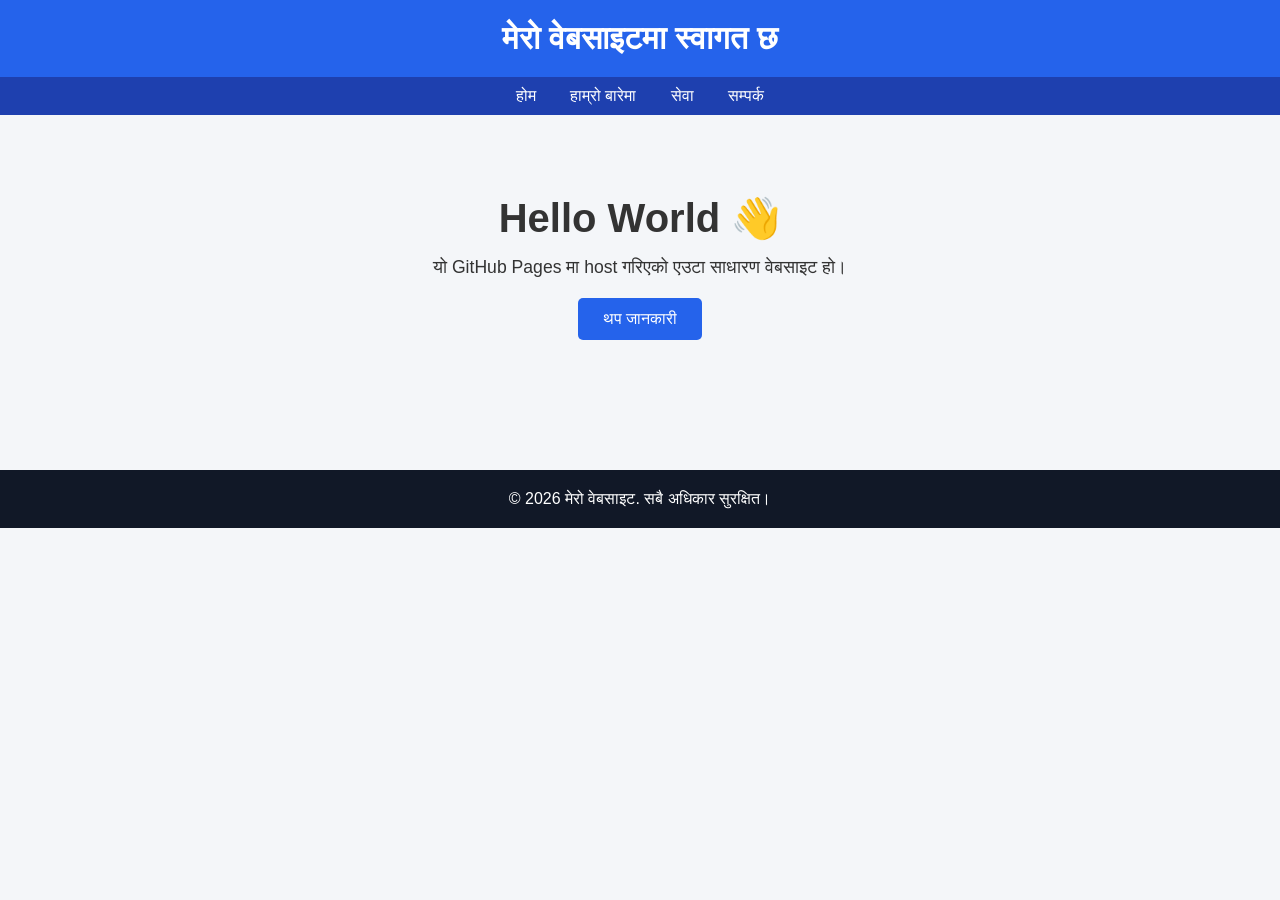
<file: index.html.html>
<!DOCTYPE html>
<html lang="ne">
<head>
    <meta charset="UTF-8">
    <meta name="viewport" content="width=device-width, initial-scale=1.0">
    <title>मेरो वेबसाइट</title>

    <style>
        * {
            margin: 0;
            padding: 0;
            box-sizing: border-box;
        }

        body {
            font-family: Arial, sans-serif;
            background: #f4f6f9;
            color: #333;
        }

        header {
            background: #2563eb;
            color: white;
            padding: 20px;
            text-align: center;
        }

        nav {
            background: #1e40af;
            padding: 10px;
            text-align: center;
        }

        nav a {
            color: white;
            text-decoration: none;
            margin: 0 15px;
        }

        .hero {
            text-align: center;
            padding: 80px 20px;
        }

        .hero h1 {
            font-size: 2.5rem;
            margin-bottom: 15px;
        }

        .hero p {
            font-size: 1.1rem;
            margin-bottom: 20px;
        }

        .btn {
            display: inline-block;
            background: #2563eb;
            color: white;
            padding: 12px 25px;
            text-decoration: none;
            border-radius: 5px;
        }

        footer {
            margin-top: 50px;
            background: #111827;
            color: white;
            text-align: center;
            padding: 20px;
        }
    </style>
</head>
<body>

    <header>
        <h1>मेरो वेबसाइटमा स्वागत छ</h1>
    </header>

    <nav>
        <a href="#">होम</a>
        <a href="#">हाम्रो बारेमा</a>
        <a href="#">सेवा</a>
        <a href="#">सम्पर्क</a>
    </nav>

    <section class="hero">
        <h1>Hello World 👋</h1>
        <p>यो GitHub Pages मा host गरिएको एउटा साधारण वेबसाइट हो।</p>
        <a href="#" class="btn">थप जानकारी</a>
    </section>

    <footer>
        <p>&copy; 2026 मेरो वेबसाइट. सबै अधिकार सुरक्षित।</p>
    </footer>

</body>
</html>
</file>
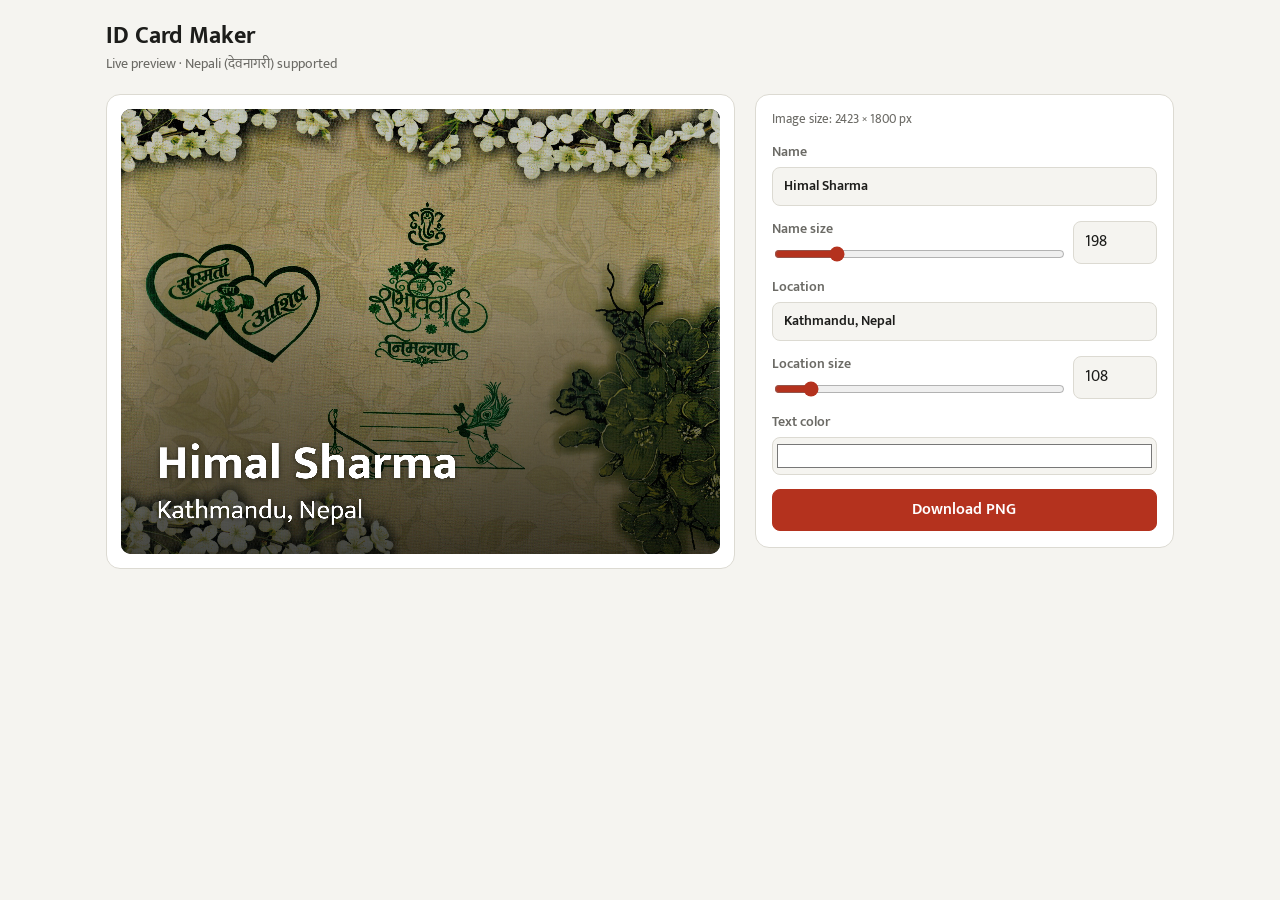
<file: card/ID Card Maker.html>
<!DOCTYPE html>
<html lang="en">
<head>
<meta charset="UTF-8">
<meta name="viewport" content="width=device-width, initial-scale=1, viewport-fit=cover">
<title>ID Card Maker</title>
<link rel="preconnect" href="https://fonts.googleapis.com">
<link rel="preconnect" href="https://fonts.gstatic.com" crossorigin>
<link href="https://fonts.googleapis.com/css2?family=Mukta:wght@400;600;700&family=Noto+Sans+Devanagari:wght@400;700&display=swap" rel="stylesheet">
<style>
:root{
  box-sizing:border-box;
  padding-top:env(safe-area-inset-top,0px);
  padding-bottom:env(safe-area-inset-bottom,0px);
  --bg:#f5f4f0; --panel:#ffffff; --text:#1d1d1b; --muted:#6b6a65; --line:#dcdad2; --accent:#b4321e; --accent-text:#ffffff;
  color-scheme:light;
}
@media (prefers-color-scheme: dark){
  :root:not([data-theme="light"]){
    --bg:#161614; --panel:#201f1d; --text:#f1efe8; --muted:#a3a198; --line:#3a3935; --accent:#e0644f; --accent-text:#161614;
    color-scheme:dark;
  }
}
:root[data-theme="dark"]{
  --bg:#161614; --panel:#201f1d; --text:#f1efe8; --muted:#a3a198; --line:#3a3935; --accent:#e0644f; --accent-text:#161614;
  color-scheme:dark;
}
html{scroll-padding-top:env(safe-area-inset-top,0px)}
*,*::before,*::after{box-sizing:border-box}
body{margin:0;background:var(--bg);color:var(--text);font-family:'Mukta','Noto Sans Devanagari',system-ui,sans-serif;font-size:16px;line-height:1.4}
.app{max-width:1100px;margin:0 auto;padding:20px 16px 32px;display:grid;gap:20px;grid-template-columns:minmax(0,1.5fr) minmax(280px,1fr);align-items:start}
@media (max-width:820px){.app{grid-template-columns:1fr}}
h1{grid-column:1/-1;margin:0;font-size:1.5rem;font-weight:700}
h1 small{display:block;font-size:.9rem;font-weight:400;color:var(--muted)}
.stage{background:var(--panel);border:1px solid var(--line);border-radius:14px;padding:14px}
canvas{max-width:100%;height:auto;display:block;margin:0 auto;border-radius:10px;background:#222}
.panel{background:var(--panel);border:1px solid var(--line);border-radius:14px;padding:16px;display:grid;gap:14px}
label{display:grid;gap:5px;font-size:.85rem;font-weight:600;color:var(--muted)}
input[type=text],input[type=url],input[type=number]{width:100%;padding:9px 11px;border:1px solid var(--line);border-radius:8px;background:var(--bg);color:var(--text);font:inherit}
input:focus-visible,button:focus-visible{outline:2px solid var(--accent);outline-offset:1px}
.row{display:grid;grid-template-columns:1fr 84px;gap:10px;align-items:end}
.row input[type=range]{width:100%;accent-color:var(--accent)}
.inline{display:flex;gap:8px}
.inline input{flex:1;min-width:0}
button,.btn{padding:9px 14px;border:1px solid var(--line);border-radius:8px;background:var(--bg);color:var(--text);font:inherit;font-weight:600;cursor:pointer;white-space:nowrap}
button.primary{background:var(--accent);color:var(--accent-text);border-color:var(--accent)}
input[type=file]{display:none}
.status{font-size:.8rem;min-height:1.2em;color:var(--muted)}
.status.err{color:var(--accent)}
input[type=color]{width:100%;height:38px;border:1px solid var(--line);border-radius:8px;background:var(--bg);padding:2px}
</style>
</head>
<body>
<main class="app">
  <h1>ID Card Maker <small>Live preview · Nepali (देवनागरी) supported</small></h1>

  <section class="stage">
    <canvas id="card" width="1011" height="638" aria-label="Identity card preview"></canvas>
  </section>

  <section class="panel">
    <!-- Background image: keep cf.jpg in the same folder as this HTML file (hidden; used only for the canvas) -->
    <img id="bgImg" src="cf.jpg" alt="" hidden>
    <div class="status" id="status" role="status"></div>

    <label>Name
      <input type="text" id="name" value="Himal Sharma" placeholder="e.g. हिमाल शर्मा">
    </label>
    <div class="row">
      <label>Name size
        <input type="range" id="nameSizeR" min="20" max="140" value="72">
      </label>
      <input type="number" id="nameSize" min="20" max="140" value="72" aria-label="Name font size">
    </div>

    <label>Location
      <input type="text" id="loc" value="Kathmandu, Nepal" placeholder="e.g. काठमाडौं, नेपाल">
    </label>
    <div class="row">
      <label>Location size
        <input type="range" id="locSizeR" min="14" max="100" value="40">
      </label>
      <input type="number" id="locSize" min="14" max="100" value="40" aria-label="Location font size">
    </div>

    <label>Text color <input type="color" id="color" value="#ffffff"></label>

    <button class="primary" id="dl" type="button">Download PNG</button>
  </section>
</main>

<script>
(function(){
  var FONT = "'Mukta','Noto Sans Devanagari',sans-serif";
  var bgEl = document.getElementById('bgImg');
  var canvas = document.getElementById('card');
  var ctx = canvas.getContext('2d');
  var W = canvas.width, H = canvas.height;
  var $ = function(id){ return document.getElementById(id); };
  var statusEl = $('status');
  var bgImg = null;
  var fontsReady = false;

  function setStatus(msg, err){
    statusEl.textContent = msg || '';
    statusEl.className = 'status' + (err ? ' err' : '');
  }

  function drawBackground(){
    if (bgImg) {
      // cover-fit
      var s = Math.max(W / bgImg.naturalWidth, H / bgImg.naturalHeight);
      var w = bgImg.naturalWidth * s, h = bgImg.naturalHeight * s;
      ctx.drawImage(bgImg, (W - w) / 2, (H - h) / 2, w, h);
    } else {
      var g = ctx.createLinearGradient(0, 0, W, H);
      g.addColorStop(0, '#1f3a5f');
      g.addColorStop(1, '#7a2e3b');
      ctx.fillStyle = g;
      ctx.fillRect(0, 0, W, H);
    }
    // legibility scrim
    var sc = ctx.createLinearGradient(0, H * 0.35, 0, H);
    sc.addColorStop(0, 'rgba(0,0,0,0)');
    sc.addColorStop(1, 'rgba(0,0,0,0.65)');
    ctx.fillStyle = sc;
    ctx.fillRect(0, 0, W, H);
  }

  function fitText(text, size, weight, maxW){
    // shrink only if text would overflow the card
    ctx.font = weight + ' ' + size + 'px ' + FONT;
    var w = ctx.measureText(text).width;
    return w > maxW ? Math.max(8, Math.floor(size * maxW / w)) : size;
  }

  function render(){
    ctx.clearRect(0, 0, W, H);
    drawBackground();
    if (!fontsReady) return;

    var color = $('color').value;
    var name = $('name').value.trim();
    var loc = $('loc').value.trim();
    var nSize = Math.max(8, +$('nameSize').value || 72);
    var lSize = Math.max(8, +$('locSize').value || 40);
    var pad = Math.round(Math.min(W, H) * 0.08), maxW = W - pad * 2;

    ctx.textBaseline = 'alphabetic';
    ctx.textAlign = 'left';
    ctx.fillStyle = color;
    ctx.shadowColor = 'rgba(0,0,0,0.55)';
    ctx.shadowBlur = Math.max(4, Math.round(H * 0.012));
    ctx.shadowOffsetY = 2;

    var locY = H - pad;
    var nameY = locY - lSize * 1.5;

    if (loc) {
      var ls = fitText(loc, lSize, 400, maxW);
      ctx.font = '400 ' + ls + 'px ' + FONT;
      ctx.fillText(loc, pad, locY);
    }
    if (name) {
      var ns = fitText(name, nSize, 700, maxW);
      ctx.font = '700 ' + ns + 'px ' + FONT;
      ctx.fillText(name, pad, nameY);
    }
    ctx.shadowColor = 'transparent';
    ctx.shadowBlur = 0;
    ctx.shadowOffsetY = 0;
  }

  function applyImage(){
    if (!bgEl.naturalWidth) return;
    bgImg = bgEl;
    // canvas takes the image's full natural size
    W = canvas.width = bgEl.naturalWidth;
    H = canvas.height = bgEl.naturalHeight;
    var ns = Math.round(H * 0.11), ls = Math.round(H * 0.06), mx = Math.round(H / 2);
    $('nameSizeR').max = $('nameSize').max = mx;
    $('locSizeR').max = $('locSize').max = mx;
    $('nameSizeR').value = $('nameSize').value = ns;
    $('locSizeR').value = $('locSize').value = ls;
    setStatus('Image size: ' + W + ' × ' + H + ' px');
    render();
  }
  function imageFailed(){
    setStatus('Background image couldn’t be loaded. Make sure cf.jpg is in the same folder as this HTML file.', true);
  }

  // Sync slider <-> number inputs
  function link(rangeId, numId){
    var r = $(rangeId), n = $(numId);
    r.addEventListener('input', function(){ n.value = r.value; render(); });
    n.addEventListener('input', function(){ if (n.value !== '') { r.value = n.value; } render(); });
  }
  link('nameSizeR', 'nameSize');
  link('locSizeR', 'locSize');

  ['name', 'loc', 'color'].forEach(function(id){
    $(id).addEventListener('input', render);
  });


  $('dl').addEventListener('click', function(){
    try {
      var a = document.createElement('a');
      a.download = 'id-card.png';
      a.href = canvas.toDataURL('image/png');
      document.body.appendChild(a);
      a.click();
      a.remove();
    } catch (err) {
      setStatus('Export blocked: the browser treats this image as cross-origin. Open the page through a local server (e.g. VS Code Live Server) instead of file://.', true);
    }
  });

  // Draw a first frame, then wait for fonts (incl. Devanagari glyphs) before text
  render();
  bgEl.addEventListener('load', applyImage);
  bgEl.addEventListener('error', imageFailed);
  if (bgEl.complete) { if (bgEl.naturalWidth) applyImage(); else imageFailed(); }
  var sample = 'हिमाल Aa काठमाडौं';
  Promise.all([
    document.fonts.load('700 48px Mukta', sample),
    document.fonts.load('400 48px Mukta', sample),
    document.fonts.load('400 48px "Noto Sans Devanagari"', sample)
  ]).catch(function(){}).then(function(){
    return document.fonts.ready;
  }).then(function(){
    fontsReady = true;
    render();
  });
})();
</script>
</body>
</html>
</file>
